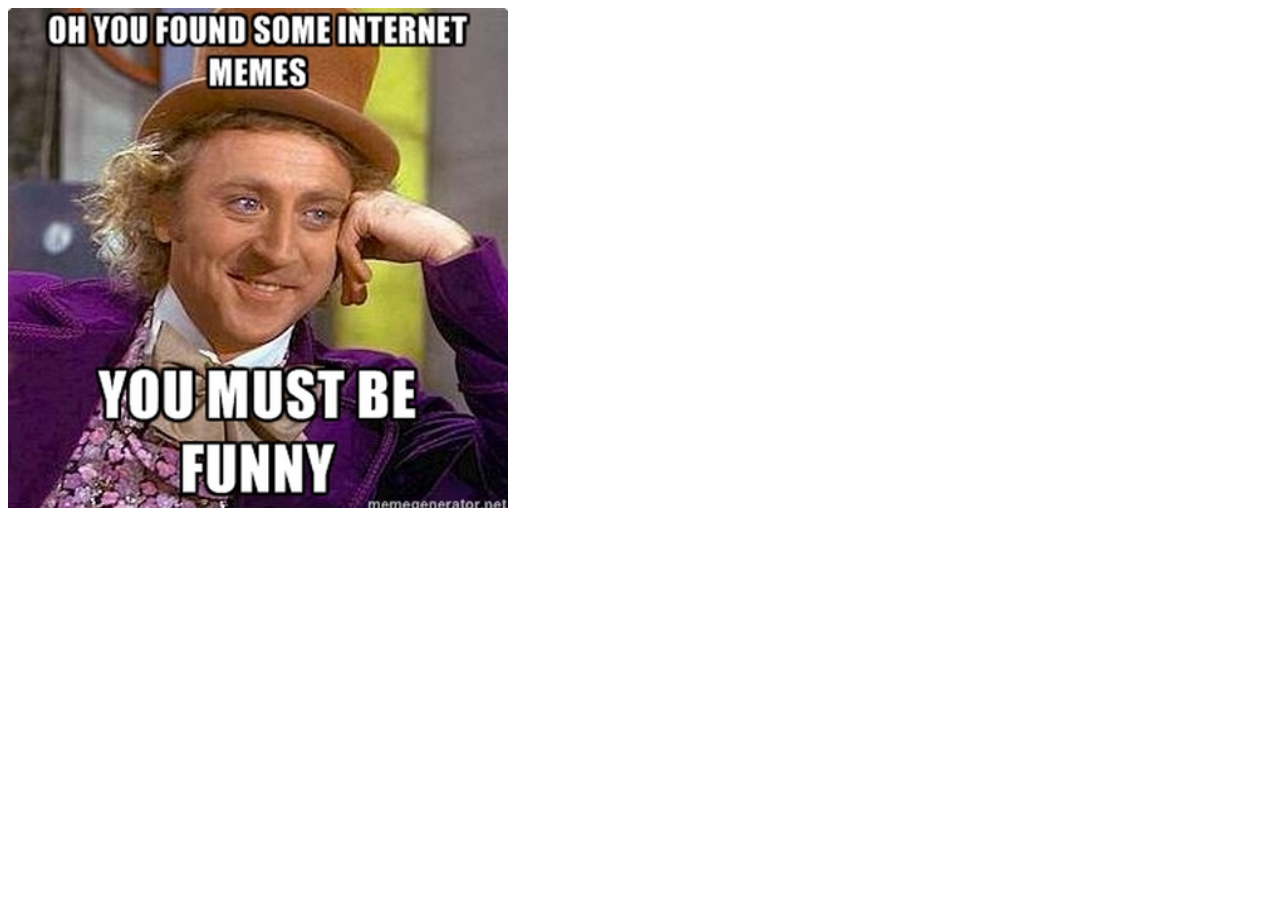
<file: html5canvas/index.html>
<!DOCTYPE html>
<html lang="en">
<head>
  <meta charset="UTF-8">
  <title>Meme Generator</title>
</head>
<body>
  <canvas id="c" width="500" height="500"></canvas>
  <script type="text/javascript">
    var c     = document.querySelector("#c");
    var ctx   = c.getContext("2d");
    var image = new Image();

    image.onload = function() {
      console.log("Image loaded");
      ctx.drawImage(image, 0, 0, c.width, c.height);
    };

    image.src = "wonka.png";

    ctx.strokeStyle = "black";
    ctx.fillStyle   = "black";
    ctx.strokeText("CANVAS MEME!", 50, 50);

  </script>
</body>
</html>
</file>
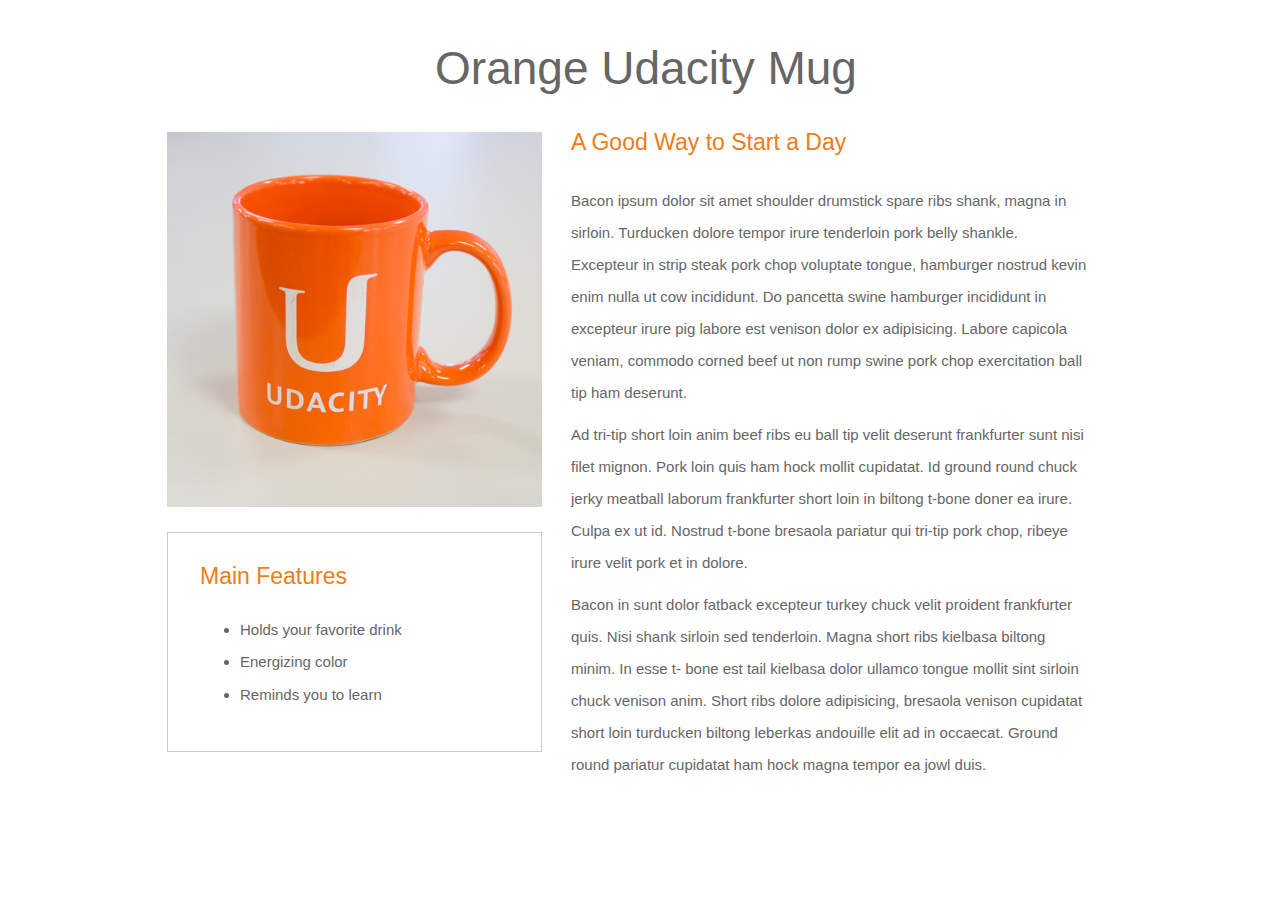
<file: p1/index.html>
<!DOCTYPE html>
<html lang="en">
<head>
  <meta charset="UTF-8">
  <title>Mockup Portfolio Page</title>
  <link rel="stylesheet" href="css/bootstrap.min.css">
  <link rel="stylesheet" href="css/main.css">
</head>
<body>
  <div class="container">
    <header class="row text-center">
      <h1>Orange Udacity Mug</h1>
    </header>
    <div class="content row">
      <div class="left-content col-md-5">
        <img class="img-responsive" src="images/mug.png" alt="Udacity Mug">
        <div class="main-features">
          <h2>Main Features</h2>
          <ul>
            <li>Holds your favorite drink</li>
            <li>Energizing color</li>
            <li>Reminds you to learn</li>
          </ul>
        </div>
      </div>
      <div class="right-content col-md-7">
        <h2>A Good Way to Start a Day</h2>
        <p>Bacon ipsum dolor sit amet shoulder drumstick spare ribs shank, magna in sirloin. Turducken dolore tempor irure tenderloin pork belly shankle. Excepteur in strip steak pork chop voluptate tongue, hamburger nostrud kevin enim nulla ut cow incididunt. Do pancetta swine hamburger incididunt in excepteur irure pig labore est venison dolor ex adipisicing. Labore capicola veniam, commodo corned beef ut non rump swine pork chop exercitation ball tip ham deserunt.</p>

        <p>Ad tri-tip short loin anim beef ribs eu ball tip velit deserunt frankfurter sunt nisi filet mignon. Pork loin quis ham hock mollit cupidatat. Id ground round chuck jerky meatball laborum frankfurter short loin in biltong t-bone doner ea irure. Culpa ex ut id. Nostrud t-bone bresaola pariatur qui tri-tip pork chop, ribeye irure velit pork et in dolore.</p>

        <p>Bacon in sunt dolor fatback excepteur turkey chuck velit proident frankfurter quis. Nisi shank sirloin sed tenderloin. Magna short ribs kielbasa biltong minim. In esse t- bone est tail kielbasa dolor ullamco tongue mollit sint sirloin chuck venison anim. Short ribs dolore adipisicing, bresaola venison cupidatat short loin turducken biltong leberkas andouille elit ad in occaecat. Ground round pariatur cupidatat ham hock magna tempor ea jowl duis.</p>
      </div>
    </div>
  </div>
</body>
</html>
</file>
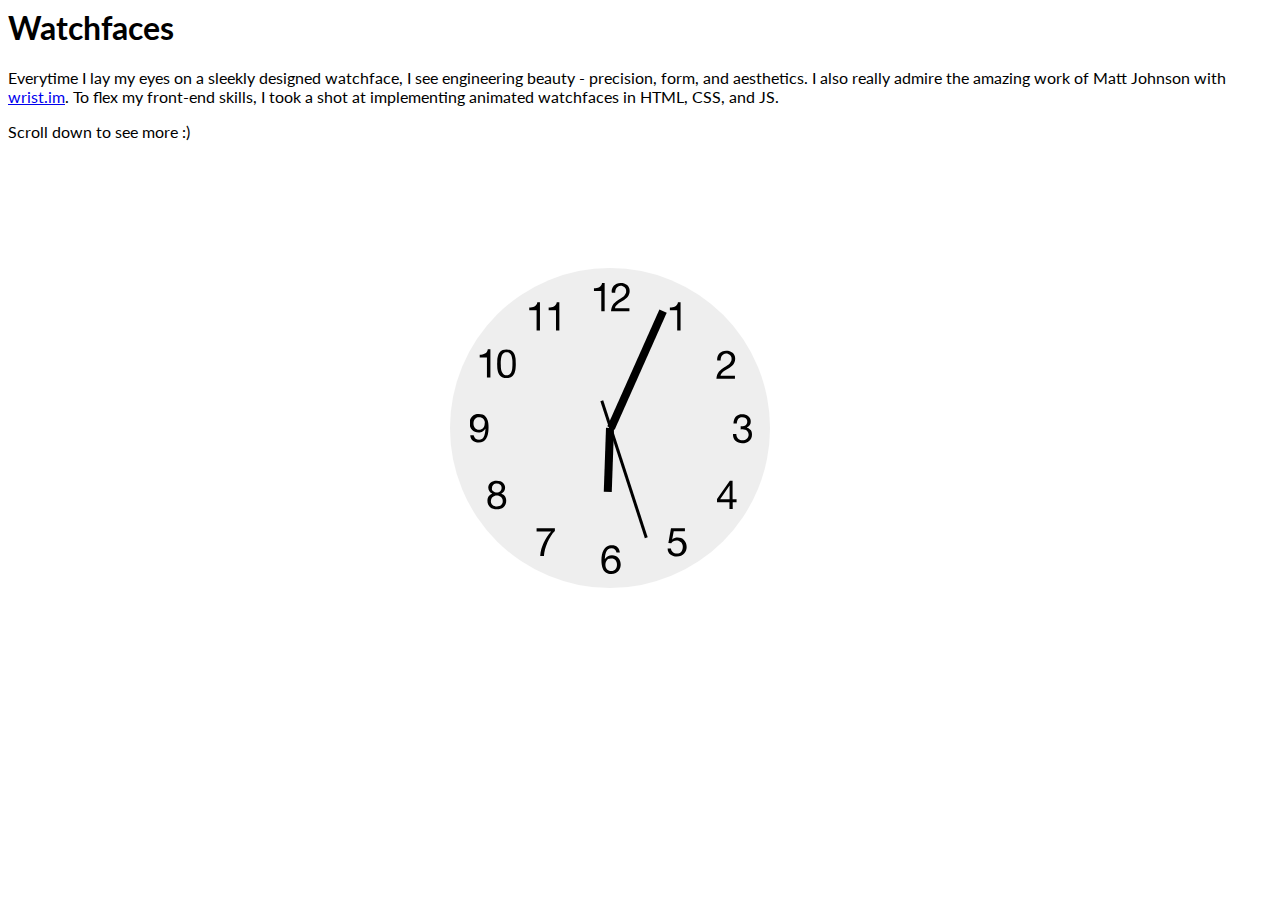
<file: watch/index.html>
<!DOCTYPE <html>
<head>
  <meta charset="utf-8">
  <title>Watches</title>

  <!-- Load the page styles. -->
  <link href="css/style.css" rel="stylesheet" type="text/css">
  <link href='http://fonts.googleapis.com/css?family=Lato:400,700,400italic' rel='stylesheet' type='text/css'>
</head>
<body>
  <div class="intro row">
    <h1>Watchfaces</h1>
    <p>Everytime I lay my eyes on a sleekly designed watchface, I see engineering beauty - precision, form, and aesthetics. I also really admire the amazing work of Matt Johnson with <a href="http://www.wrist.im/">wrist.im</a>. To flex my front-end skills, I took a shot at implementing animated watchfaces in HTML, CSS, and JS. </p>
    <p>Scroll down to see more :)</p>
  </div>
  <article class="clock">
    <div class="hours-container">
      <div class="hours"></div>
    </div>
    <div class="minutes-container">
      <div class="minutes"></div>
    </div>
    <div class="seconds-container">
      <div class="seconds"></div>
    </div>
  </article>

  <script type="text/javascript">
  /*
   * Starts any clocks using the user's local time.
   * Source: cssanimation.rocks/clocks
   */
   function initLocalClocks() {
     // Get the local time
     var date = new Date();
     var seconds = date.getSeconds();
     var minutes = date.getMinutes();
     var hours = date.getHours();

console.log('hour: ' + hours);
console.log('minute: ' + minutes);
console.log('second: ' + seconds);

     // Create an object with each hand and it's angle in degrees
     var hands = [
      {
        hand: 'hours',
        angle: (hours * 30) + (minutes / 2)
      },
      {
        hand: 'minutes',
        angle: (minutes * 6)
      },
      {
        hand: 'seconds',
        angle: (seconds * 6)
      }
     ];

      // Set angle for each hand
      for (var i = 0; i < hands.length; i++) {
        var elems = document.querySelectorAll('.' + hands[i].hand);
        for (var j = 0; j < elems.length; j++) {
          elems[j].style.webkitTransform = 'rotateZ(' + hands[i].angle + 'deg)';
          elems[j].style.transform = 'rotateZ(' + hands[i].angle + 'deg)';
          // Note seconds position for minute hands
          if (hands[i].hand === 'minutes') {
            elems[j].parentNode.setAttribute('data-second-angle', hands[i + 1].angle);
          }
        }
      }
   }
   initLocalClocks();
  </script>
</body>

</html>
</file>
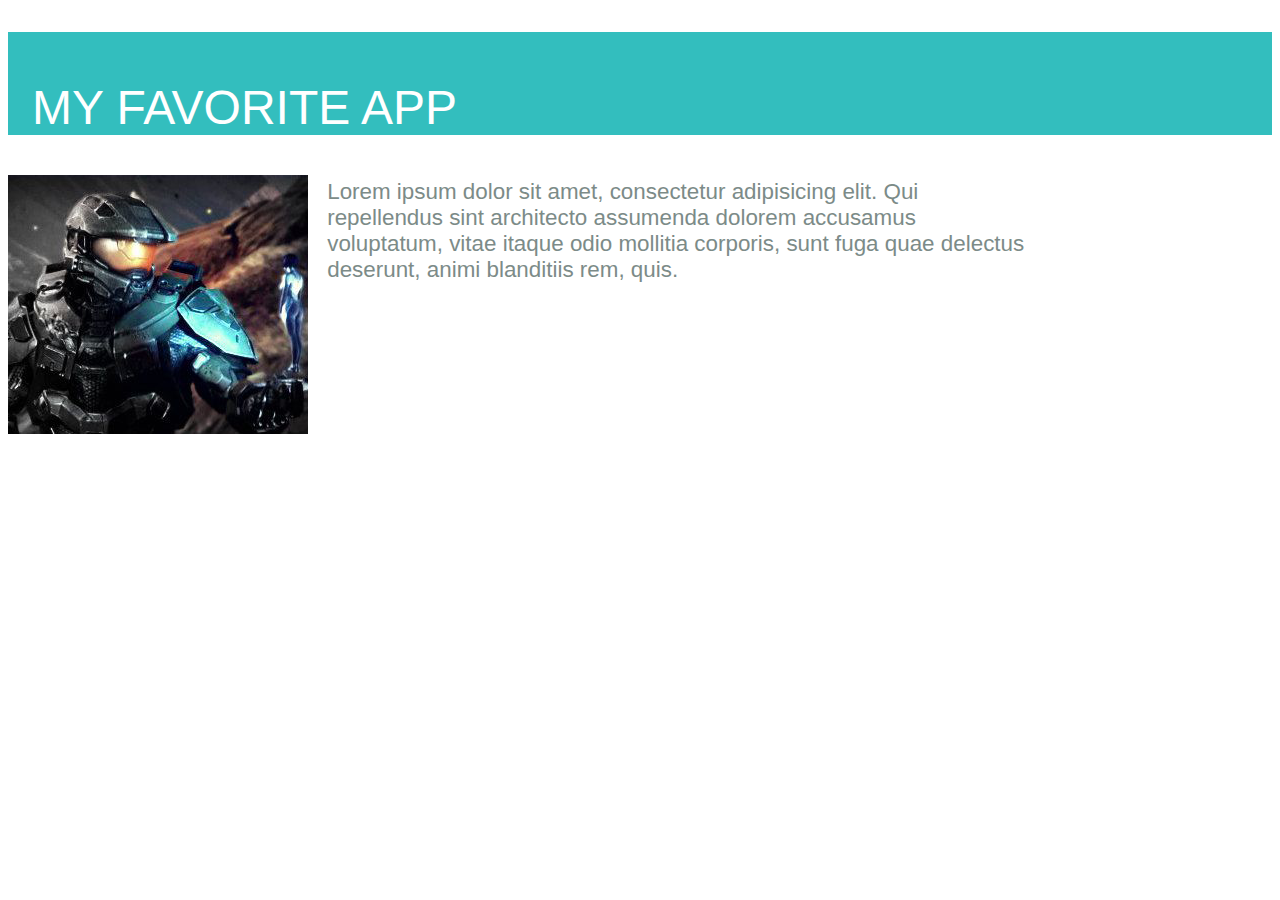
<file: htmlcss/toplist/index.html>
<!DOCTYPE html>
<html lang="en">
<head>
  <meta charset="UTF-8">
  <link rel="stylesheet" type="text/css" href="style.css">
  <title>Favorite App</title>
</head>
<body>
  <h1 class="title">MY FAVORITE APP</h1>
  <div class="app">
    <div class="screenshot">
      <img src="images/app.jpg" alt="This is a screenshot">
    </div>
    <div class="description">Lorem ipsum dolor sit amet, consectetur adipisicing elit. Qui repellendus sint architecto assumenda dolorem accusamus voluptatum, vitae itaque odio mollitia corporis, sunt fuga quae delectus deserunt, animi blanditiis rem, quis.</div>
  </div>
</body>
</html>
</file>
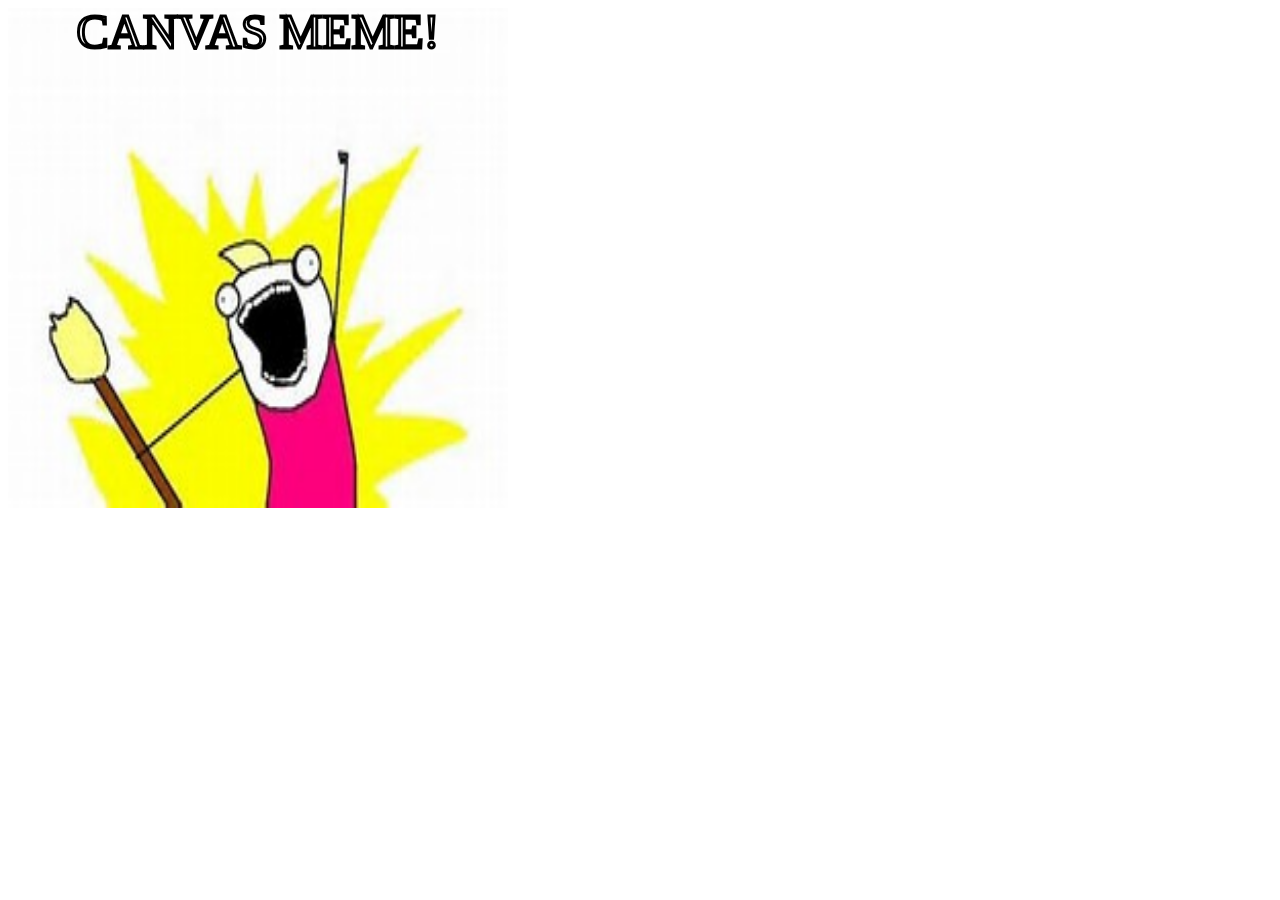
<file: html5canvas/canvasmeme.html>
<!DOCTYPE html>
<html lang="en">
<head>
  <meta charset="UTF-8">
  <title>Canvas Meme</title>
</head>
<body>
  <canvas id="c" width="500" height="500"></canvas>
  <script type="text/javascript">
    var c     = document.querySelector("#c");
    var ctx   = c.getContext("2d");
    var image = new Image();
    image.src = "allthethings.jpeg";

    image.onload = function() {
      console.log("Image loaded");
      ctx.drawImage(image, 0, 0, c.width, c.height);

      ctx.font = "36pt Impact";
      ctx.textAlign = "center";
      ctx.lineWidth = 3;
      ctx.strokeStyle = "black";
      ctx.strokeText("CANVAS MEME!", c.width / 2, 40);
    };


    // var imgData = ctx.getImageData(0, 0, 100,100);
    // function paintGreen (imgData) {
    //   for (var i = 0; i < imgData.data.length; i++) {
    //     if ((i + 1) % 10 === 0) {
    //       for (var j = i; j < i + 4; j++) {
    //         if (j === i + 1 || j === i + 3) {
    //           imgData.data[j] = 255;
    //         }
    //         else {
    //           imgData.data[i] = 0;
    //         }
    //       }
    //     }
    //   }
    // }
    // paintGreen(imgData);

  </script>
</body>
</html>
</file>
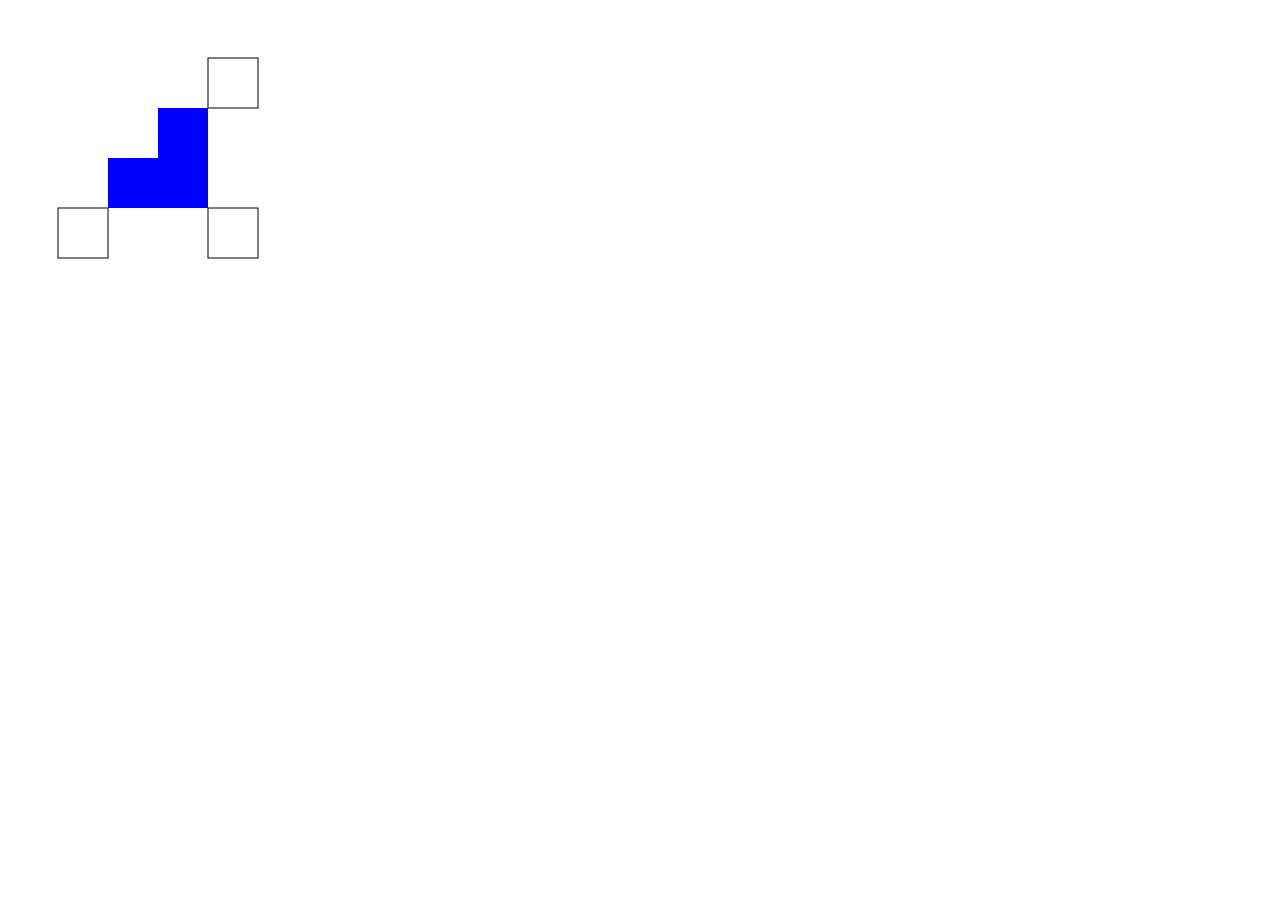
<file: html5canvas/draw_rectangles.html>
<!DOCTYPE html>
<html lang="en">
<head>
  <meta charset="UTF-8">
  <title>Draw Rectangles</title>
</head>
<body>
  <canvas id="c" width="500" height="500"></canvas>
  <script type="text/javascript">
    var c     = document.querySelector("#c");
    var ctx   = c.getContext("2d");

    ctx.fillStyle = "blue"; // chooses color

    ctx.fillRect(100, 100, 100, 100); // start at (100, 100) and 100x100 rect
    ctx.strokeRect(50, 50, 50, 50);   // top left
    ctx.strokeRect(200, 200, 50, 50); // bottom right
    ctx.strokeRect(200, 50, 50, 50);  // top right
    ctx.strokeRect(50, 200, 50, 50);  // bottom left

    // Use clearRect() to erase the entire canvas
    // ctx.clearRect(0, 0, c.width, c.height);
    ctx.clearRect(0, 0, 150, 150);
  </script>
</body>
</html>
</file>
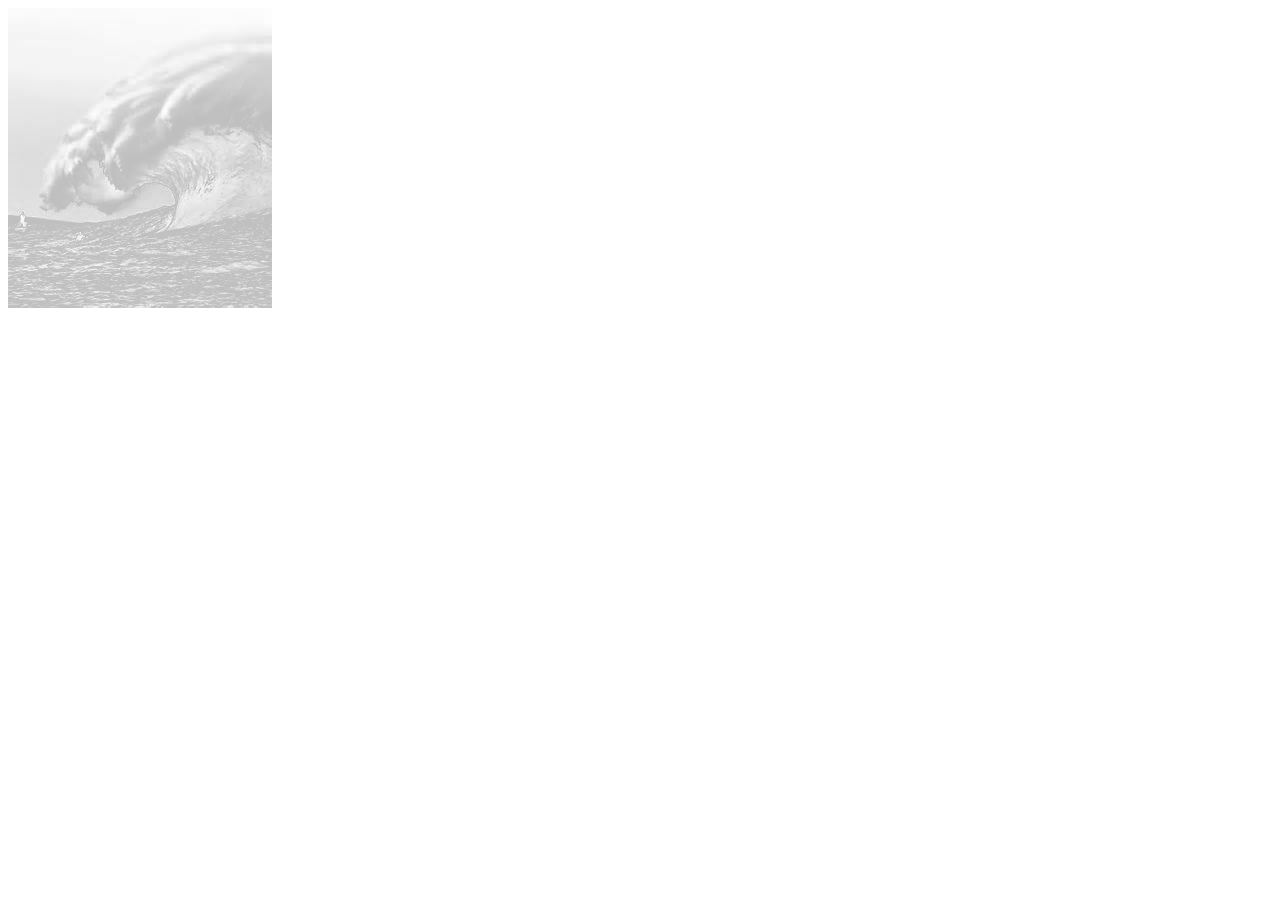
<file: html5canvas/grayscale.html>
<!DOCTYPE html>
<html lang="en">
<head>
  <meta charset="UTF-8">
  <title>Canvas Meme</title>
</head>
<body>
  <canvas id="c" width="264" height="300"></canvas>
  <script type="text/javascript">
    var c     = document.querySelector("#c");
    var ctx   = c.getContext("2d");
    var image = new Image();

    image.onload = function() {
      console.log("Image loaded");
      ctx.drawImage(image, 0, 0, c.width, c.height);
      makeGrayscale();
    };
    image.src = "seascape.jpeg"; // 264 × 300

    var makePixelGrayScale = function (r, g, b, a) {
      var y = (r + g + b) / 3; // dirty average
      // var y = (0.3 * r) + (0.59 * g) + (0.11 * b); // optimized version
      return {
        r : y,
        g : y,
        b : y,
        a : y
      };
    };

    function makeGrayscale() {
      var r, g, b, a;
      var imgData = ctx.getImageData(0, 0, c.width, c.height);
      var numPixels = imgData.data.length / 4;
      for (var i = 0; i < numPixels; i++) {
        r = imgData.data[i * 4];
        g = imgData.data[i * 4 + 1];
        b = imgData.data[i * 4 + 2];
        a = imgData.data[i * 4 + 3];

        var pixel = makePixelGrayScale(r, g, b, a);
        imgData.data[i * 4] = pixel.r;
        imgData.data[i * 4 + 1] = pixel.g;
        imgData.data[i * 4 + 2] = pixel.b;
        imgData.data[i * 4 + 3] = pixel.a;
      }

      ctx.putImageData(imgData, 0, 0);
    }

    function putPixelValue(imgData, pixel, r, g, b, a) {
      imgData.data[pixel] = r;
      imgData.data[pixel + 1] = g;
      imgData.data[pixel + 2] = b;
      imgData.data[pixel + 3] = a;
    }

  </script>
</body>
</html>
</file>
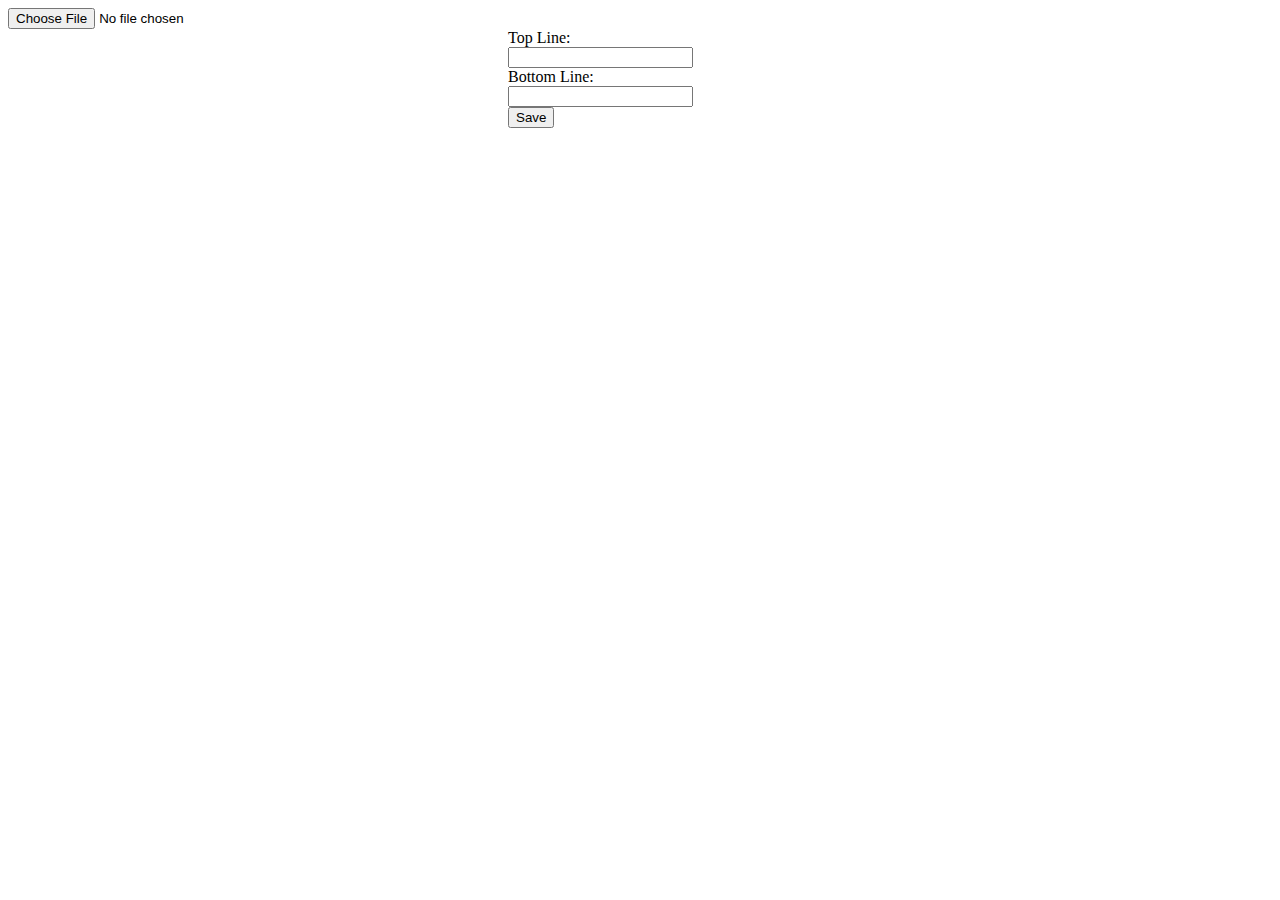
<file: html5canvas/meme_generator.html>
<!DOCTYPE html>

<html>
<head>
  <title>MemeMaker-Simple</title>

  <meta name="viewport" content="width=device-width, initial-scale=1.0, maximum-scale=1.0">
  <meta name="mobile-web-app-capable" content="yes">
  <meta name="apple-mobile-web-app-capable" content="yes">
  <style>
    #image-container {
      display: flex;
    }
  </style>
</head>

<body>

  <div>
    <input type="file" id="file" />
  </div>
  <div id="image-container">
    <canvas width="500" height="500"></canvas>
    <div>
      <span>Top Line:</span><br/>
      <input id="topLineText" type="text"><br/>
      <span>Bottom Line:</span><br/>
      <input id="bottomLineText" type="text"><br/>
      <button id="saveBtn">Save</button>
    </div>
  </div>
  <script>
    function textChangeListener (evt) {
      var id = evt.target.id;
      var text = evt.target.value;

      if (id == "topLineText") {
        window.topLineText = text;
      } else {
        window.bottomLineText = text;
      }

      redrawMeme(window.imageSrc, window.topLineText, window.bottomLineText);
    }

    function redrawMeme(image, topLine, bottomLine) {
      // Get Canvas2DContext
      var canvas = document.querySelector('canvas');
      var ctx = canvas.getContext("2d");

      // Your code here
      if (image != null) {
        console.log("Image loaded");
        ctx.drawImage(image, 0, 0, canvas.width, canvas.height);
      }

      ctx.font = "36pt Impact";
      ctx.textAlign = "center";
      ctx.lineWidth = 3;
      ctx.strokeStyle = "black";
      ctx.fillStyle = "white";

      if (topLine != null) {
        ctx.strokeText(topLine, canvas.width / 2, 40);
      }
      if (bottomLine != null) {
        ctx.strokeText(bottomLine, canvas.width / 2, canvas.height - 20);
      }
    }

    function saveFile() {
      window.open(document.querySelector('canvas').toDataURL());
    }


    function handleFileSelect(evt) {
      var canvasWidth = 500;
      var canvasHeight = 500;
      var file = evt.target.files[0];



      var reader = new FileReader();
      reader.onload = function(fileObject) {
        var data = fileObject.target.result;

        // Create an image object
        var image = new Image();
        image.onload = function() {

          window.imageSrc = this;
          redrawMeme(window.imageSrc, null, null);
        }

        // Set image data to background image.
        image.src = data;
        console.log(fileObject.target.result);
      };
      reader.readAsDataURL(file)
    }

    window.topLineText = "";
    window.bottomLineText = "";
    var input1 = document.getElementById('topLineText');
    var input2 = document.getElementById('bottomLineText');
    input1.oninput = textChangeListener;
    input2.oninput = textChangeListener;
    document.getElementById('file').addEventListener('change', handleFileSelect, false);
    document.querySelector('button').addEventListener('click', saveFile, false);
  </script>

</body>
</html>
</file>
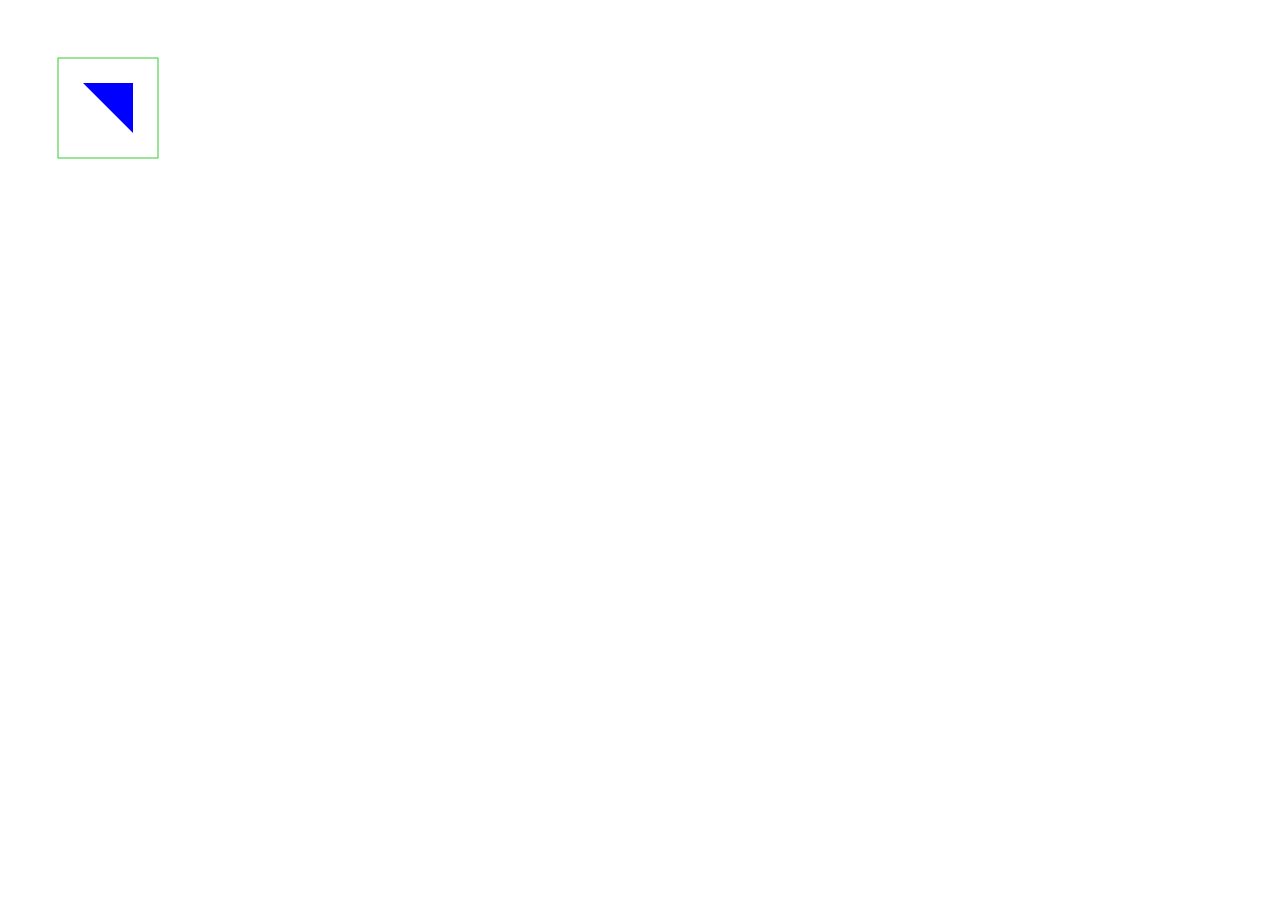
<file: html5canvas/stroke_canvas.html>
<!DOCTYPE html>
<html lang="en">
<head>
  <meta charset="UTF-8">
  <title>Draw Rectangles</title>
</head>
<body>
  <canvas id="c" width="500" height="500"></canvas>
  <script type="text/javascript">
    var c     = document.querySelector("#c");
    var ctx   = c.getContext("2d");

    ctx.strokeStyle = "#33CC33";
    ctx.strokeRect(50, 50, 100, 100);   // top left

    ctx.beginPath();
    ctx.moveTo(75, 75);
    ctx.lineTo(125, 125);
    ctx.lineTo(125, 75);
    ctx.lineTo(75, 75);

    ctx.fillStyle = "blue";
    ctx.fill();
    // ctx.stroke();

  </script>
</body>
</html>
</file>
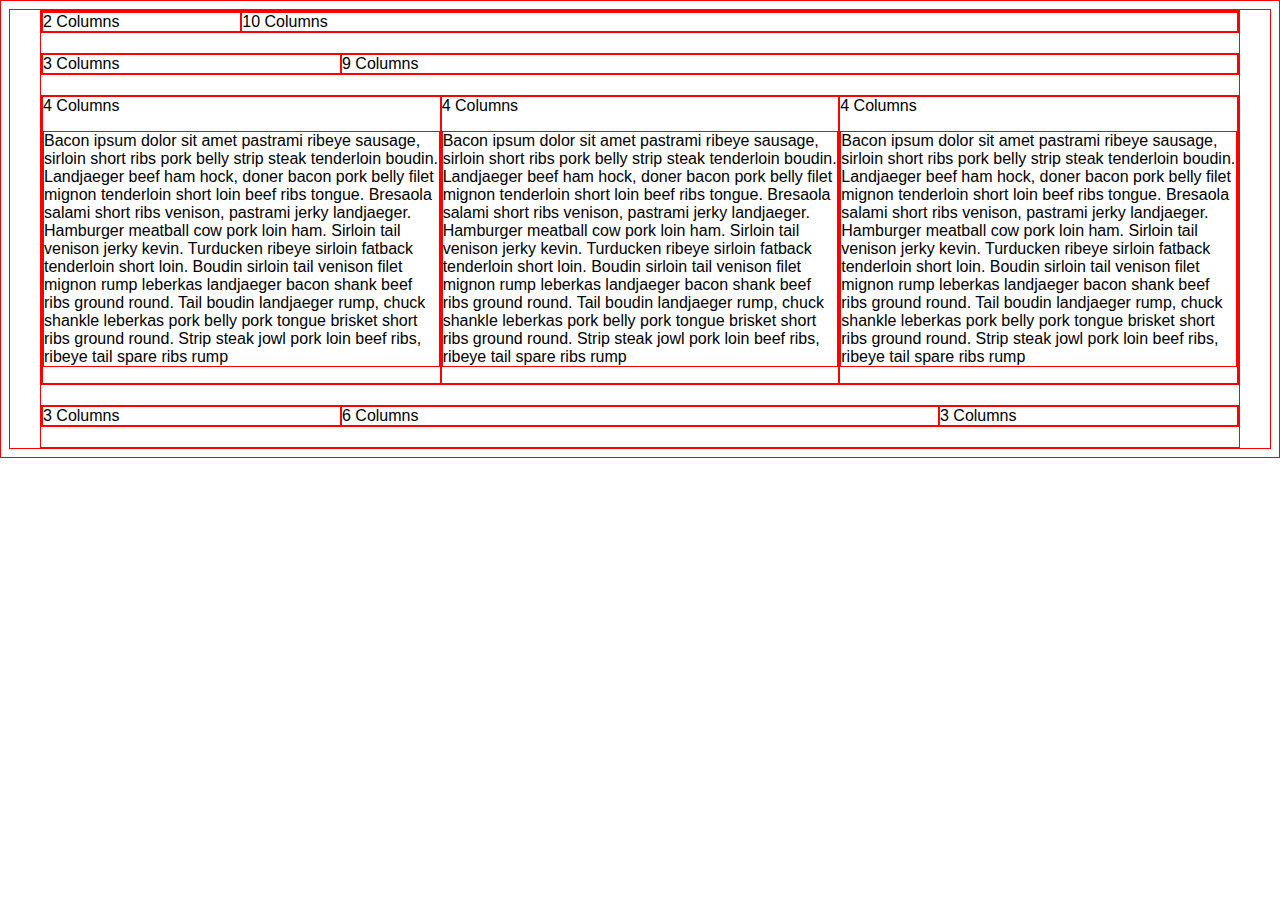
<file: htmlcss/framework/test.html>
<!DOCTYPE html>
<html lang="en">
<head>
  <meta charset="UTF-8">
  <title>Framework Test Page</title>
  <link rel="stylesheet" href="css/main.css">
</head>
<body>
  <div class="grid">
    <div class="row">
      <div class="col-2">2 Columns</div>
      <div class="col-10">10 Columns</div>
    </div>
    <div class="row">
      <div class="col-3">3 Columns</div>
      <div class="col-9">9 Columns</div>
    </div>
    <div class="row">
      <div class="col-4">
        4 Columns
        <p>Bacon ipsum dolor sit amet pastrami ribeye sausage, sirloin short ribs pork belly strip steak tenderloin boudin. Landjaeger beef ham hock, doner bacon pork belly filet mignon tenderloin short loin beef ribs tongue. Bresaola salami short ribs venison, pastrami jerky landjaeger. Hamburger meatball cow pork loin ham. Sirloin tail venison jerky kevin. Turducken ribeye sirloin fatback tenderloin short loin. Boudin sirloin tail venison filet mignon rump leberkas landjaeger bacon shank beef ribs ground round. Tail boudin landjaeger rump, chuck shankle leberkas pork belly pork tongue brisket short ribs ground round. Strip steak jowl pork loin beef ribs, ribeye tail spare ribs rump</p>
      </div>
      <div class="col-4">
        4 Columns
        <p>Bacon ipsum dolor sit amet pastrami ribeye sausage, sirloin short ribs pork belly strip steak tenderloin boudin. Landjaeger beef ham hock, doner bacon pork belly filet mignon tenderloin short loin beef ribs tongue. Bresaola salami short ribs venison, pastrami jerky landjaeger. Hamburger meatball cow pork loin ham. Sirloin tail venison jerky kevin. Turducken ribeye sirloin fatback tenderloin short loin. Boudin sirloin tail venison filet mignon rump leberkas landjaeger bacon shank beef ribs ground round. Tail boudin landjaeger rump, chuck shankle leberkas pork belly pork tongue brisket short ribs ground round. Strip steak jowl pork loin beef ribs, ribeye tail spare ribs rump</p>
      </div>
      <div class="col-4">
        4 Columns
        <p>Bacon ipsum dolor sit amet pastrami ribeye sausage, sirloin short ribs pork belly strip steak tenderloin boudin. Landjaeger beef ham hock, doner bacon pork belly filet mignon tenderloin short loin beef ribs tongue. Bresaola salami short ribs venison, pastrami jerky landjaeger. Hamburger meatball cow pork loin ham. Sirloin tail venison jerky kevin. Turducken ribeye sirloin fatback tenderloin short loin. Boudin sirloin tail venison filet mignon rump leberkas landjaeger bacon shank beef ribs ground round. Tail boudin landjaeger rump, chuck shankle leberkas pork belly pork tongue brisket short ribs ground round. Strip steak jowl pork loin beef ribs, ribeye tail spare ribs rump</p>
      </div>
    </div>
    <div class="row">
      <div class="col-3">3 Columns</div>
      <div class="col-6">6 Columns</div>
      <div class="col-3">3 Columns</div>
    </div>
  </div>
</body>
</html>
</file>
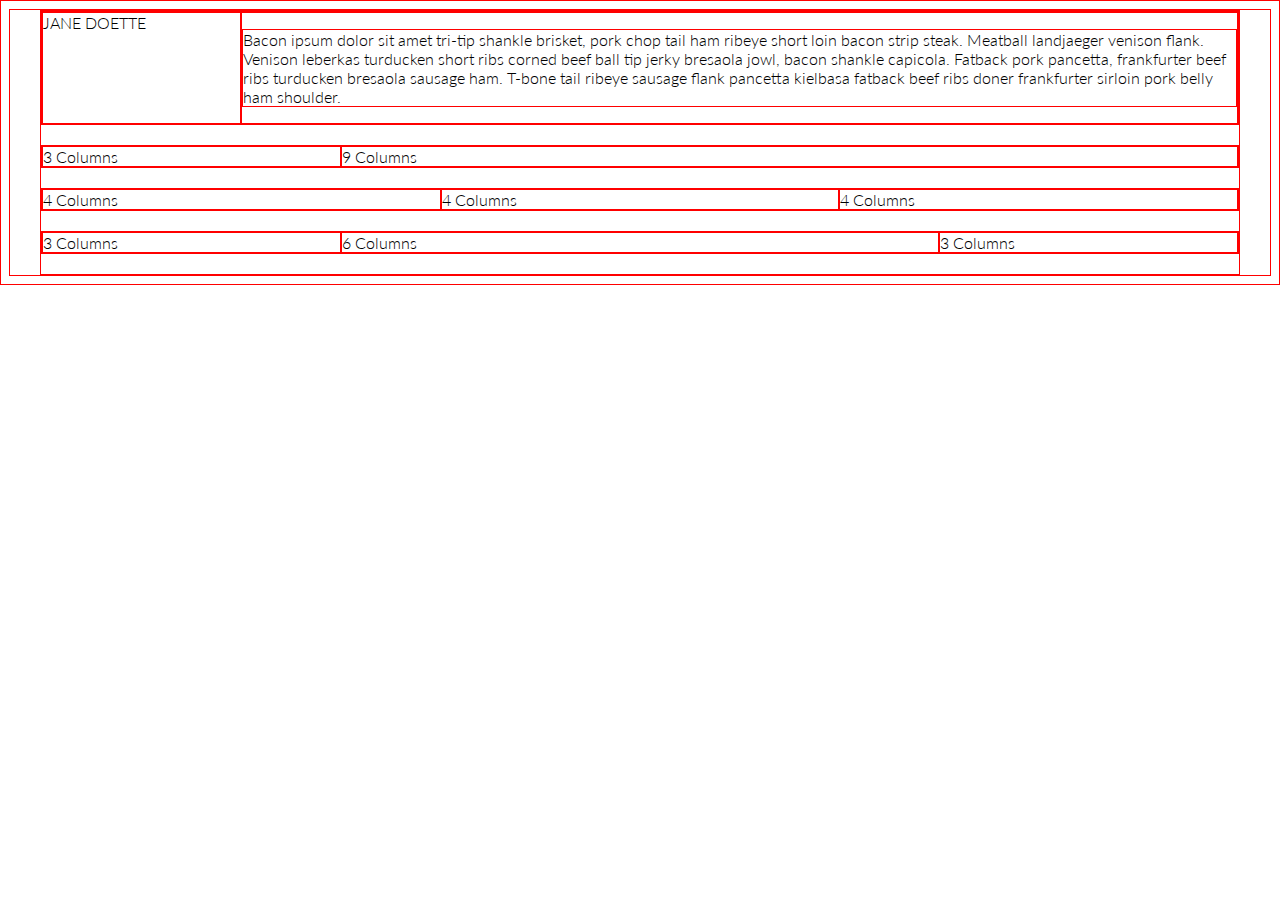
<file: htmlcss/framework/test2.html>
<!doctype html>
<html>
<head>
  <meta charset="utf-8">
  <title>Framework Test page</title>
  <link rel="stylesheet" href="css/main.css">
  <link rel="stylesheet" src="//normalize-css.googlecode.com/svn/trunk/normalize.css">
  <link href='http://fonts.googleapis.com/css?family=Lato:300,400' rel='stylesheet' type='text/css'>
</head>
<body>

  <div class="grid">

    <div class="row">
      <div class="col-2">JANE DOETTE</div>
      <div class="col-10 end">
        <p>Bacon ipsum dolor sit amet tri-tip shankle brisket, pork chop tail ham ribeye short loin bacon strip steak. Meatball landjaeger venison flank. Venison leberkas turducken short ribs corned beef ball tip jerky bresaola jowl, bacon shankle capicola. Fatback pork pancetta, frankfurter beef ribs turducken bresaola sausage ham. T-bone tail ribeye sausage flank pancetta kielbasa fatback beef ribs doner frankfurter sirloin pork belly ham shoulder.</p>
      </div>
    </div>

    <div class="row">
      <div class="col-3">3 Columns</div>
      <div class="col-9 end">9 Columns</div>
    </div>

    <div class="row">
      <div class="col-4">4 Columns</div>
      <div class="col-4">4 Columns</div>
      <div class="col-4 end">4 Columns</div>
    </div>

    <div class="row">
      <div class="col-3">3 Columns</div>
      <div class="col-6">6 Columns</div>
      <div class="col-3 end">3 Columns</div>
    </div>
  </div>
</body>
</html>
</file>
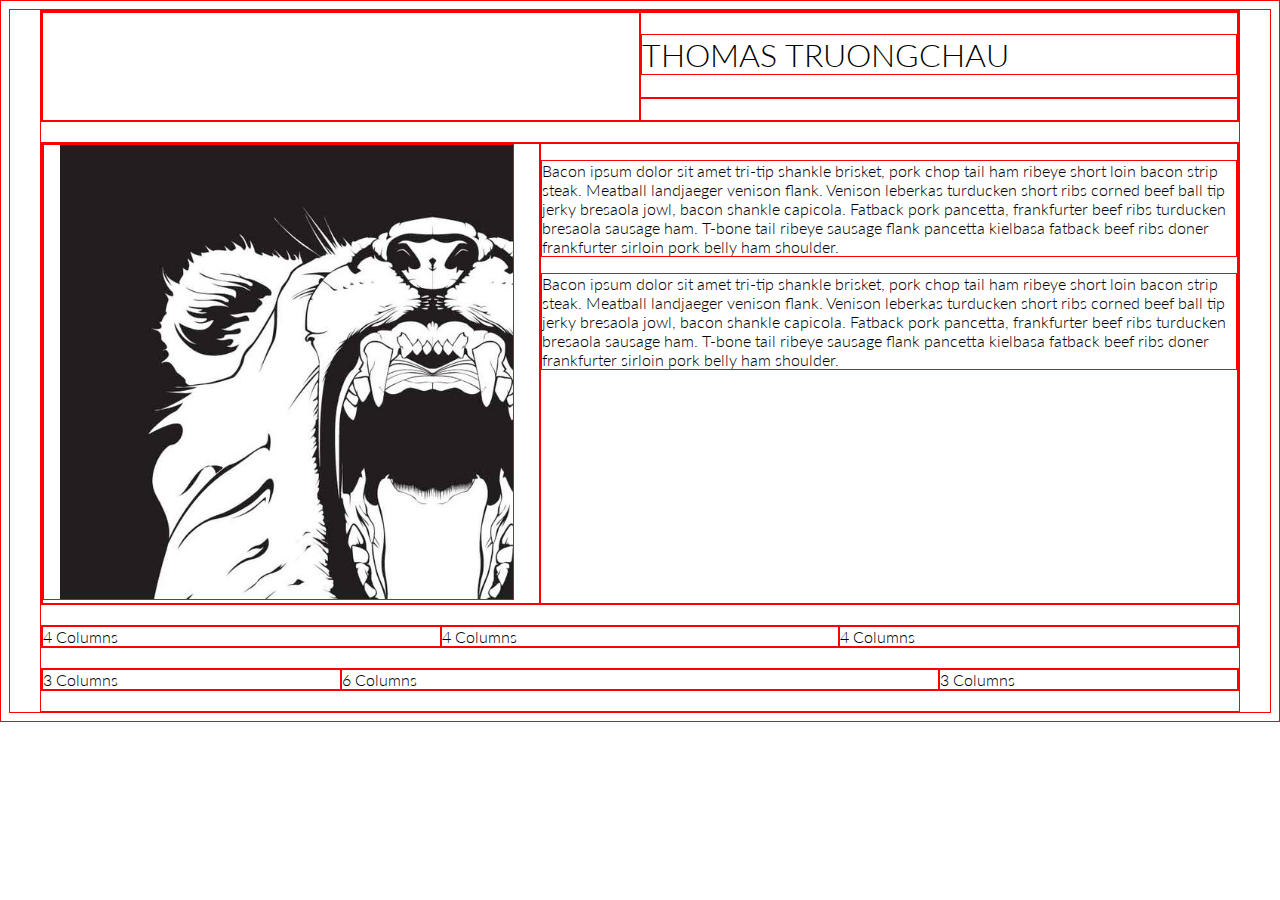
<file: htmlcss/framework/test3.html>
<!doctype html>
<html>
<head>
  <meta charset="utf-8">
  <title>Framework Test page</title>
  <link rel="stylesheet" href="css/main.css">
  <link rel="stylesheet" src="//normalize-css.googlecode.com/svn/trunk/normalize.css">
  <link href='http://fonts.googleapis.com/css?family=Lato:300,400' rel='stylesheet' type='text/css'>
</head>
<body>

  <div class="grid">

    <div class="row" heading>
      <div class="col-6"></div>
      <div class="col-6">
        <h1>THOMAS TRUONGCHAU<h1>
      </div>
    </div>

    <div class="row">
      <div class="col-5">
        <img class="left-img" src="images/Tum01Lion.jpg">
      </div>
      <div class="col-7 content">
        <p>Bacon ipsum dolor sit amet tri-tip shankle brisket, pork chop tail ham ribeye short loin bacon strip steak. Meatball landjaeger venison flank. Venison leberkas turducken short ribs corned beef ball tip jerky bresaola jowl, bacon shankle capicola. Fatback pork pancetta, frankfurter beef ribs turducken bresaola sausage ham. T-bone tail ribeye sausage flank pancetta kielbasa fatback beef ribs doner frankfurter sirloin pork belly ham shoulder.</p>
        <p>Bacon ipsum dolor sit amet tri-tip shankle brisket, pork chop tail ham ribeye short loin bacon strip steak. Meatball landjaeger venison flank. Venison leberkas turducken short ribs corned beef ball tip jerky bresaola jowl, bacon shankle capicola. Fatback pork pancetta, frankfurter beef ribs turducken bresaola sausage ham. T-bone tail ribeye sausage flank pancetta kielbasa fatback beef ribs doner frankfurter sirloin pork belly ham shoulder.</p>
      </div>
    </div>

    <div class="row">
      <div class="col-4">4 Columns</div>
      <div class="col-4">4 Columns</div>
      <div class="col-4 end">4 Columns</div>
    </div>

    <div class="row">
      <div class="col-3">3 Columns</div>
      <div class="col-6">6 Columns</div>
      <div class="col-3 end">3 Columns</div>
    </div>
  </div>
</body>
</html>
</file>
<file: p1/css/main.css>
* {
  font-family: 'Kalimati', Verdana, sans-serif;
  font-weight: 300;
  color: #666666;
}

header {
  margin-top: 26px;
}

h1 {
  margin-top: 17px;
  margin-bottom: 5px;
  font-size: 46px;
}

h2 {
  color: #F07C17;
  font-size: 23px;
  margin-top: 31px;
  margin-bottom: 30px;
}

p {
  font-size: 15px;
  line-height: 32px;
  margin-bottom: 10px;
}

.row {
  margin-left: -3px;
}

.img-responsive {
  max-width: 375px;
}

.container {
  width: 1024px;
  padding-left: 42px;
  padding-right: 42px;
}

.content {
  max-width: 936px;
  font-size: 15px;
}

.right-content {
  padding-left: 14px;
}

.left-content {
  margin-top: 33px;
  padding: 0px;
}

.main-features {
  width: 375px;
  border: 1px solid #CCCCCC !important;
  margin-top: 25px;
  padding-left: 32px;
  padding-bottom: 35px;
}

.main-features li {
  margin-bottom: 11px;
}
</file>
<file: watch/css/style.css>
html {
  font-family: 'Lato', Helvetica, sans-serif;
}

.clock {
  position: relative;
  border-radius: 50%;
  background: #eee url(../images/ios_clock.svg) no-repeat center;
  background-size: 88%;
  height: 20em;
  width: 20em;
  margin-top: 10%;
  margin-left: 35%
  /*padding-bottom: 31%;*/
}

/* TODO: No indication of what this is suppose to do. What is .simple?; */
.clock.simple:after {
  background: #000;
  border-radius: 50%;
  content: '';
  position: absolute;
  left: 50%;
  top: 50%;
  -webkit-transform: translate(-50%, -50%);
          transform: translate(-50%, -50%);
  width: 5%;
  height: 5%;
  z-index: 10;
}

@-webkit-keyframes rotate {
  100% {
    -webkit-transform: rotateZ(360deg);
            transform: rotateZ(360deg);
  }
}

@keyframes rotate {
  100% {
    -webkit-transform: rotateZ(360deg);
            transform: rotateZ(360deg);
  }
}

.hours-container, .minutes-container, .seconds-container {
  position: absolute;
  top: 0;
  right: 0;
  bottom: 0;
  left: 0
}

.hours-container {
  -webkit-animation: rotate 43200s infinite linear;
          animation: rotate 43200s infinite linear;
}

.minutes-container {
  -webkit-animation: rotate 3600s infinite steps(60);
          animation: rotate 3600s infinite steps(60);
}

.seconds-container {
  -webkit-animation: rotate 60s infinite steps(60);
          animation: rotate 60s infinite steps(60);
}

.hours {
  background: #000;
  height: 20%;
  left: 48.75%;
  position: absolute;
  top: 30%;
  -webkit-transform-origin: 50% 100%;
          transform-origin: 50% 100%;
  width: 2.5%;
  -webkit-transform: rotate(270deg);
          transform: rotate(270deg);
}

.minutes {
  background: #000;
  height: 40%;
  left: 49%;
  position: absolute;
  top: 10%;
  -webkit-transform-origin: 50% 100%;
          transform-origin: 50% 100%;
  width: 2.5%;
  -webkit-transform: rotate(40deg);
          transform: rotate(40deg);
}

.seconds {
  background: #000;
  height: 45%;
  left: 49.5%;
  position: absolute;
  top: 14%;
  -webkit-transform-origin: 50% 80%;
          transform-origin: 50% 80%;
  width: 1%;
  z-index: 8;
}
</file>
<file: htmlcss/toplist/style.css>
/*
* {
  outline: 1px solid red !important;
}
*/

* {
  -webkit-box-sizing;
  -moz-box-sizing: box-border;
  -ms-box-sizing: box-border;
  box-sizing: box-border;

  font-family: Helvetica;
}

.app {
  display: -webkit-flex;
  display: flex;
}

h1 {
  background: #33BEBE;
  color: #ffffff;
  font-weight: 500;
  font-size: 3em;
  padding-top: 1em;
  padding-left: 0.5em;
}

.screenshot {
  max-width: 460px;
  margin: 0.5em;
  margin-left: 0em;
}

.description {
  max-width: 705px;
  margin: 0.5em;
  color: #7C8B88;
  font-size: 1.4em;
  font-weight: 300;
}
</file>
<file: htmlcss/framework/css/main.css>
* {
    border: 1px solid red !important;
    font-family: 'Lato', sans-serif;
    font-weight: 300;
}

* {
    -webkit-box-sizing: border-box;
    -moz-box-sizing: border-box;
    -ms-box-sizing: border-box;
    box-sizing: border-box;
}

.header {
  justify-content: flex-end;
}

@media only screen and (max-width: 500px){
  p {
    display: none;
  }
}

/*
@media only screen and (max-width: 500px) and (orientation: landscape) {
  p {
    display: none;
  }
}
*/

/*
@media only print and (max-width: 500px){
  p {
    display: none;
  }
}
*/

/*
@media only print and (min-width: 500px){
  p {
    display: none;
  }
}
*/

.grid {
    margin: 0 auto;
    max-width: 1200px;
    width: 100%;
}

.row {
    width: 100%;
    margin-bottom: 20px;
    display: flex;
    flex-wrap: wrap;

}

.col-1 {
    width: 8.33%;
}

.col-2 {
    width: 16.66%;
}

.col-3 {
    width: 25%;
}

.col-4 {
    width: 33.33%;
}

.col-5 {
    width: 41.66%;
}

.col-6 {
    width: 50%;
}

.col-7 {
    width: 58.33%;
}

.col-8 {
    width: 66.66%;
}

.col-9 {
    width: 75%;
}

.col-10 {
    width: 83.33%;
}

.col-11 {
    width: 91.66%;
}

.col-12 {
    width: 100%;
}

.left-img {
  width: 95%;
  padding-left: 1em;
}

.content {
  overflow: auto;
}
</file>
